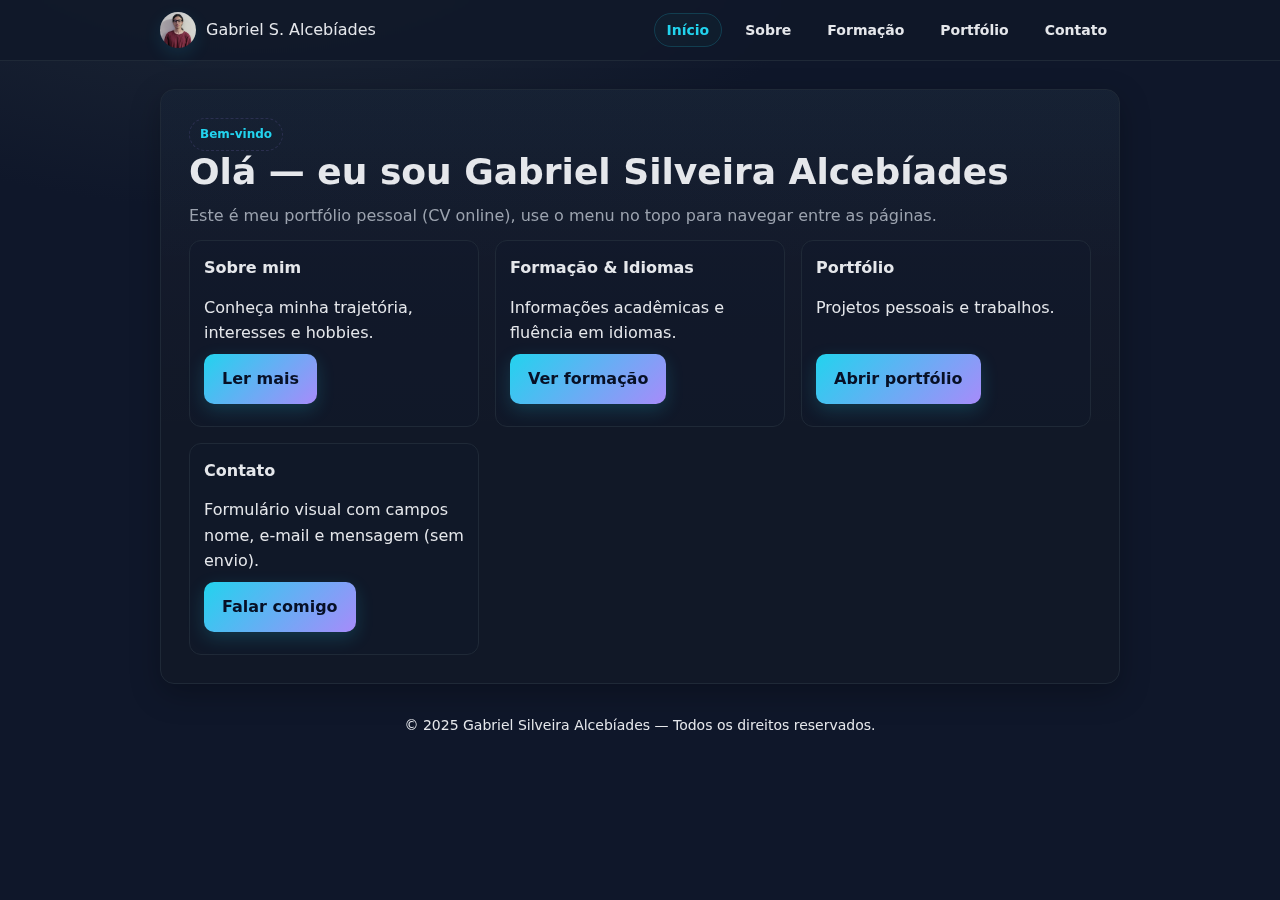
<file: index.html>
<!doctype html>
<html lang="pt-BR">
<head>
  <!-- index.html - Página inicial  -->
  <meta charset="utf-8" />
  <meta name="viewport" content="width=device-width,initial-scale=1" />
  <title>Portfólio | Gabriel Silveira Alcebíades</title>
  <link rel="stylesheet" href="styles.css">
</head>
<body>
  <!-- Cabeçalho com menu (visível em todas as páginas) -->
  <header>
    <div class="header-inner">
      <a class="brand" href="index.html" aria-label="Página inicial">
        <span class="logo" aria-hidden="true"></span>
        <span>Gabriel S. Alcebíades</span>
      </a>

      <!-- Navegação principal — links requeridos -->
      <nav aria-label="Navegação principal">
        <ul>
          <li><a href="index.html" aria-current="page">Início</a></li>
          <li><a href="sobre.html">Sobre</a></li>
          <li><a href="formacao.html">Formação</a></li>
          <li><a href="portfolio.html">Portfólio</a></li>
          <li><a href="contato.html">Contato</a></li>
        </ul>
      </nav>
    </div>
  </header>

    <!-- Corpo da página e navegação-->
  <main>
    <section class="section">
      <span class="badge">Bem-vindo</span>
      <h1>Olá — eu sou Gabriel Silveira Alcebíades</h1>
      <p class="muted">Este é meu portfólio pessoal (CV online), use o menu no topo para navegar entre as páginas.</p>

      <div class="grid">
        <div class="card card-button">
          <h3>Sobre mim</h3>
          <p>Conheça minha trajetória, interesses e hobbies.</p>
          <p><a class="button" href="sobre.html">Ler mais</a></p>
        </div>

        <div class="card card-button">
          <h3>Formação & Idiomas</h3>
          <p>Informações acadêmicas e fluência em idiomas.</p>
          <p><a class="button" href="formacao.html">Ver formação</a></p>
        </div>

        <div class="card card-button">
          <h3>Portfólio</h3>
          <p>Projetos pessoais e trabalhos.</p>
          <p><a class="button" href="portfolio.html">Abrir portfólio</a></p>
        </div>

        <div class="card card-button">
          <h3>Contato</h3>
          <p>Formulário visual com campos nome, e-mail e mensagem (sem envio).</p>
          <p><a class="button" href="contato.html">Falar comigo</a></p>
        </div>
      </div>
    </section>
  </main>

  <footer>
    <p>©  2025 Gabriel Silveira Alcebíades — Todos os direitos reservados.</p>
  </footer>
</body>
</html>
</file>
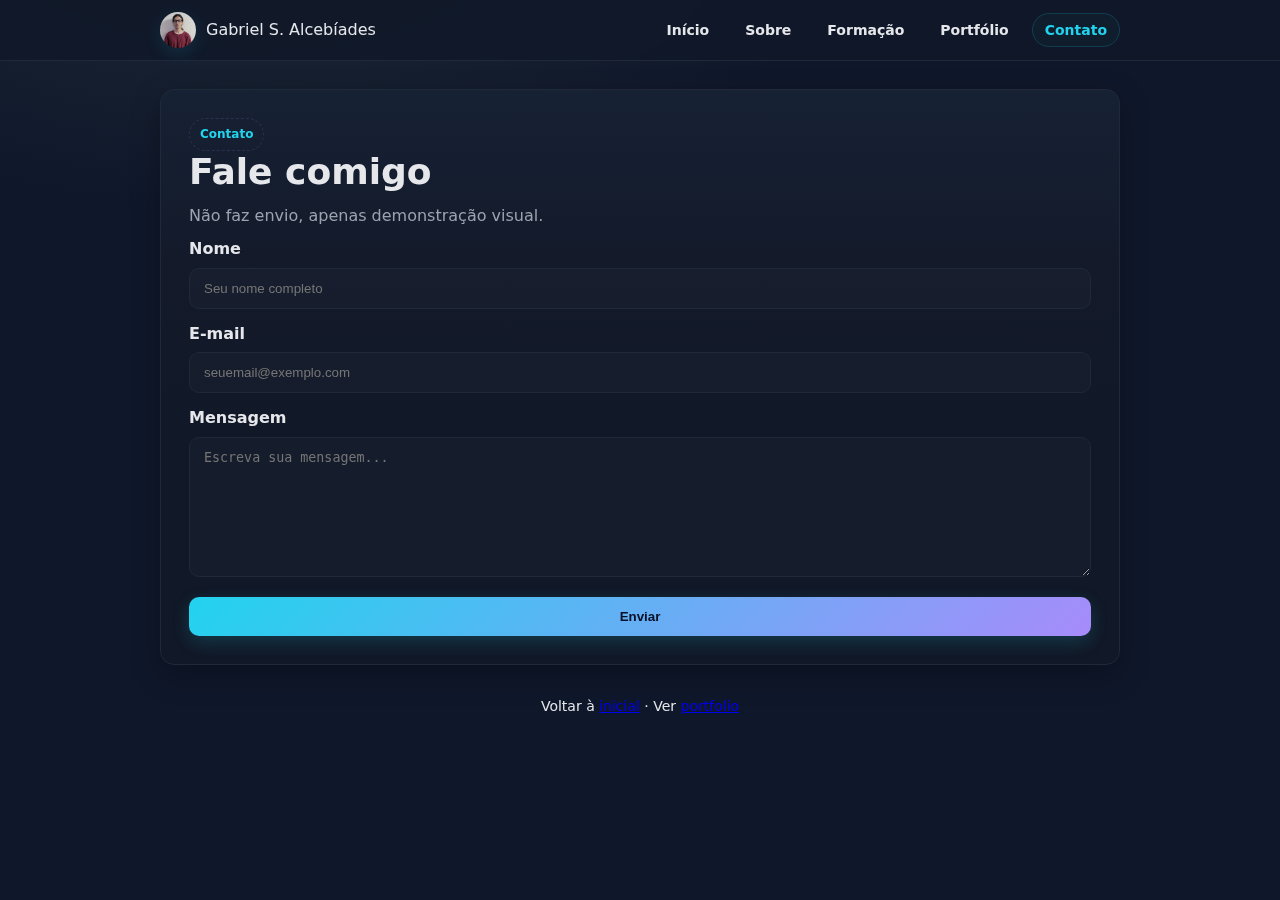
<file: contato.html>
<!doctype html>
<html lang="pt-BR">
<head>
  <!-- contato.html — formulário VISUAL (sem backend) -->
  <meta charset="utf-8" />
  <meta name="viewport" content="width=device-width,initial-scale=1" />
  <title>Contato | Gabriel Silveira Alcebíades</title>
  <link rel="stylesheet" href="styles.css">
</head>
<body>
    <!-- Cabeçalho fixo: logo + navegação principal -->
  <header>
    <div class="header-inner">
      <a class="brand" href="index.html"><span class="logo" aria-hidden="true"></span><span>Gabriel S. Alcebíades</span></a>
      <nav aria-label="Navegação principal">
        <ul>
          <li><a href="index.html">Início</a></li>
          <li><a href="sobre.html">Sobre</a></li>
          <li><a href="formacao.html">Formação</a></li>
          <li><a href="portfolio.html">Portfólio</a></li>
          <li><a href="contato.html" aria-current="page">Contato</a></li>
        </ul>
      </nav>
    </div>
  </header>

  <main>
        <!-- Seção principal da página -->
    <section class="section">
      <span class="badge">Contato</span>
      <h1>Fale comigo</h1>
      <p class="muted">Não faz envio, apenas demonstração visual.</p>

      <!-- action="#" mantém no front-end — sem backend conforme solicitado na atividade -->
      <form action="#" method="post" aria-label="Formulário de contato - demonstração">
        <div>
          <label for="nome">Nome</label>
          <input id="nome" name="nome" type="text" placeholder="Seu nome completo" required>
        </div>

        <div>
          <label for="email">E-mail</label>
          <input id="email" name="email" type="email" placeholder="seuemail@exemplo.com" required>
        </div>

        <div>
          <label for="mensagem">Mensagem</label>
          <textarea id="mensagem" name="mensagem" placeholder="Escreva sua mensagem..." required></textarea>
        </div>

        <!-- Botão apenas visual -->
        <button class="button" type="submit">Enviar</button>
      </form>
    </section>
  </main>

  <footer>
    <p>Voltar à <a href="index.html">inicial</a> · Ver <a href="portfolio.html">portfolio</a></p>
  </footer>
</body>
</html>
</file>
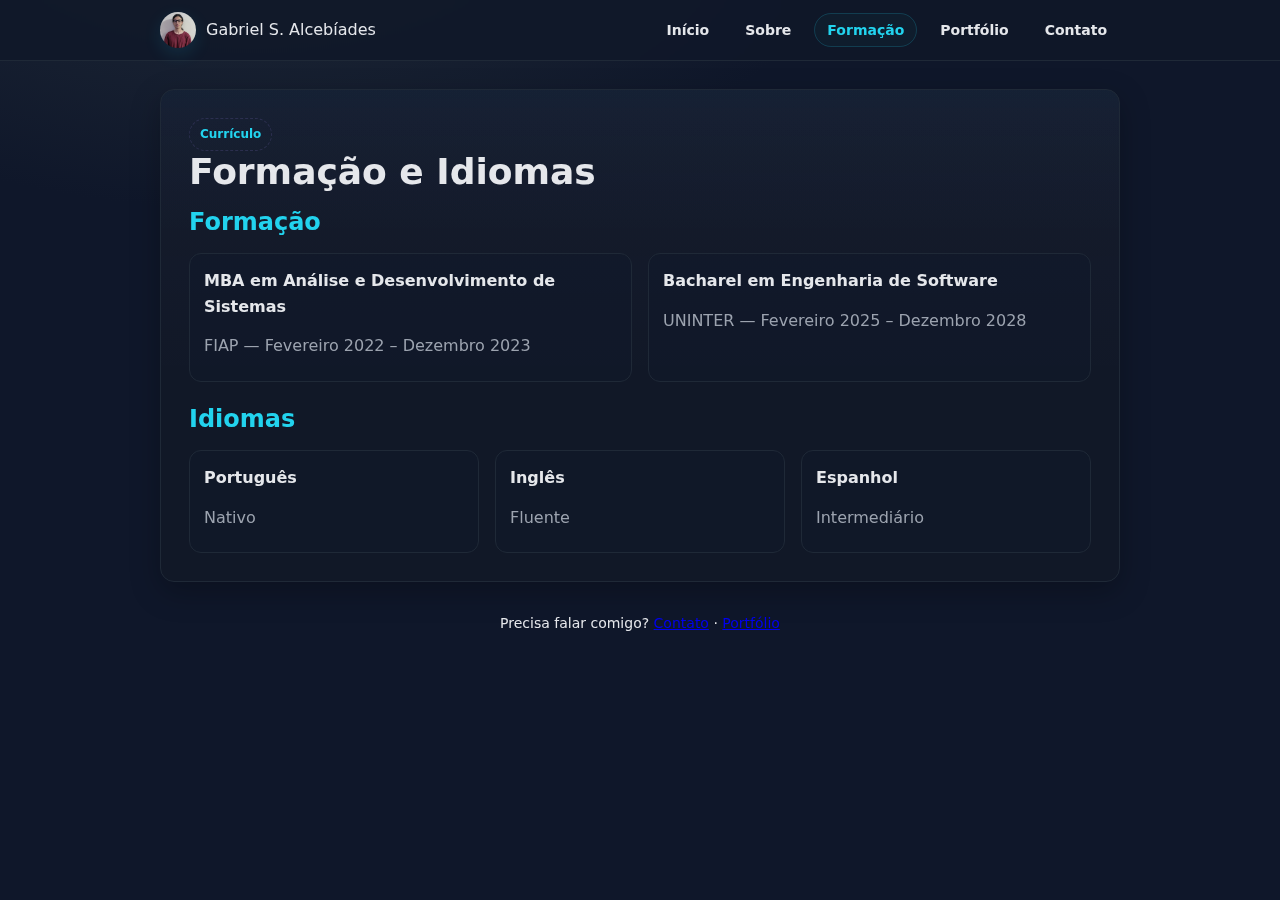
<file: formacao.html>
<!doctype html>
<html lang="pt-BR">
<head>
  <!-- formacao.html — formação acadêmica e idiomas -->
  <meta charset="utf-8" />
  <meta name="viewport" content="width=device-width,initial-scale=1" />
  <title>Formação | Gabriel Silveira Alcebíades</title>
  <link rel="stylesheet" href="styles.css">
</head>
<body>
    <!-- Cabeçalho fixo: logo + navegação principal -->
  <header>
    <div class="header-inner">
      <a class="brand" href="index.html">
        <span class="logo" aria-hidden="true"></span>
        <span>Gabriel S. Alcebíades</span>
      </a>

      <nav aria-label="Navegação principal">
        <ul>
          <li><a href="index.html">Início</a></li>
          <li><a href="sobre.html">Sobre</a></li>
          <li><a href="formacao.html" aria-current="page">Formação</a></li>
          <li><a href="portfolio.html">Portfólio</a></li>
          <li><a href="contato.html">Contato</a></li>
        </ul>
      </nav>
    </div>
  </header>

  <main>
    <!-- Seção principal da página -->
    <section class="section">
      <span class="badge">Currículo</span>
      <h1>Formação e Idiomas</h1>

      <!-- Formação acadêmica -->
      <h2>Formação</h2>
      <div class="grid">
        <div class="card">
          <h3>MBA em Análise e Desenvolvimento de Sistemas</h3>
          <p class="muted">FIAP — Fevereiro 2022 – Dezembro 2023</p>
        </div>

        <div class="card">
          <h3>Bacharel em Engenharia de Software</h3>
          <p class="muted">UNINTER — Fevereiro 2025 – Dezembro 2028</p>
        </div>
      </div>

      <!-- Idiomas com níveis de proficiência -->
      <h2 style="margin-top:18px">Idiomas</h2>
      <div class="grid">
        <div class="card">
          <h3>Português</h3>
          <p class="muted">Nativo</p>
        </div>

        <div class="card">
          <h3>Inglês</h3>
          <p class="muted">Fluente</p>
        </div>

        <div class="card">
          <h3>Espanhol</h3>
          <p class="muted">Intermediário</p>
        </div>
      </div>
    </section>
  </main>

  <footer>
    <p>Precisa falar comigo? <a href="contato.html">Contato</a> · <a href="portfolio.html">Portfólio</a></p>
  </footer>
</body>
</html>
</file>
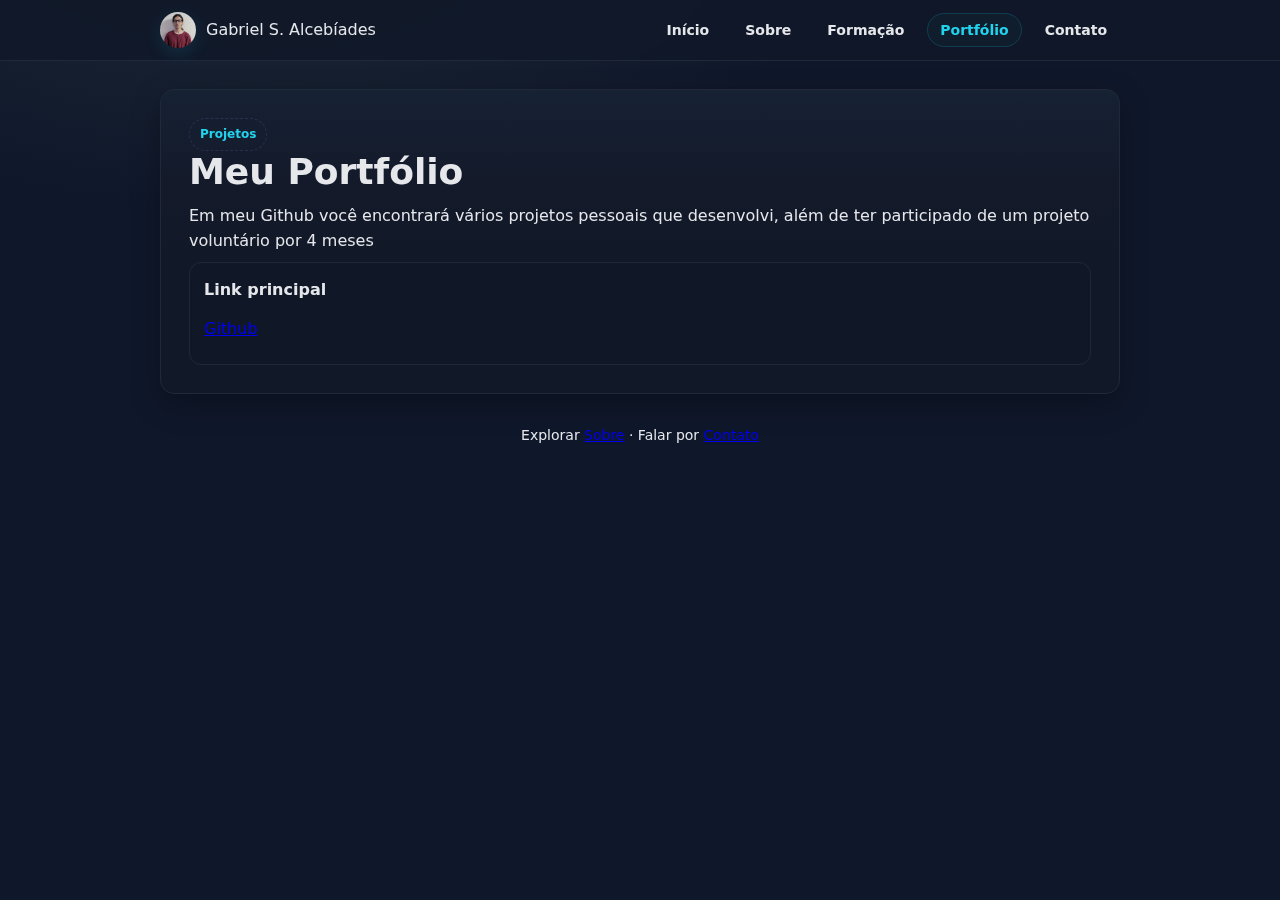
<file: portfolio.html>
<!doctype html>
<html lang="pt-BR">
<head>
  <!-- portfolio.html — Meus trabalhos -->
  <meta charset="utf-8" />
  <meta name="viewport" content="width=device-width,initial-scale=1" />
  <title>Portfólio | Gabriel Silveira Alcebíades</title>
  <link rel="stylesheet" href="styles.css">
</head>
<body>
    <!-- Cabeçalho fixo: logo + navegação principal -->
  <header>
    <div class="header-inner">
      <a class="brand" href="index.html"><span class="logo" aria-hidden="true"></span><span>Gabriel S. Alcebíades</span></a>
      <nav aria-label="Navegação principal">
        <ul>
          <li><a href="index.html">Início</a></li>
          <li><a href="sobre.html">Sobre</a></li>
          <li><a href="formacao.html">Formação</a></li>
          <li><a href="portfolio.html" aria-current="page">Portfólio</a></li>
          <li><a href="contato.html">Contato</a></li>
        </ul>
      </nav>
    </div>
  </header>

  <main>
        <!-- Seção principal da página -->
    <section class="section">
      <span class="badge">Projetos</span>
      <h1>Meu Portfólio</h1>
      <p>Em meu Github você encontrará vários projetos pessoais que desenvolvi, além de ter participado de um projeto voluntário por 4 meses</p>

      <div class="card">
        <h3>Link principal</h3>
        <p>
          <a href="https://github.com/GabrielSmK" target="_blank" rel="noopener">Github</a>
        </p>
      </div>
    </section>
  </main>

  <footer>
    <p>Explorar <a href="sobre.html">Sobre</a> · Falar por <a href="contato.html">Contato</a></p>
  </footer>
</body>
</html>
</file>
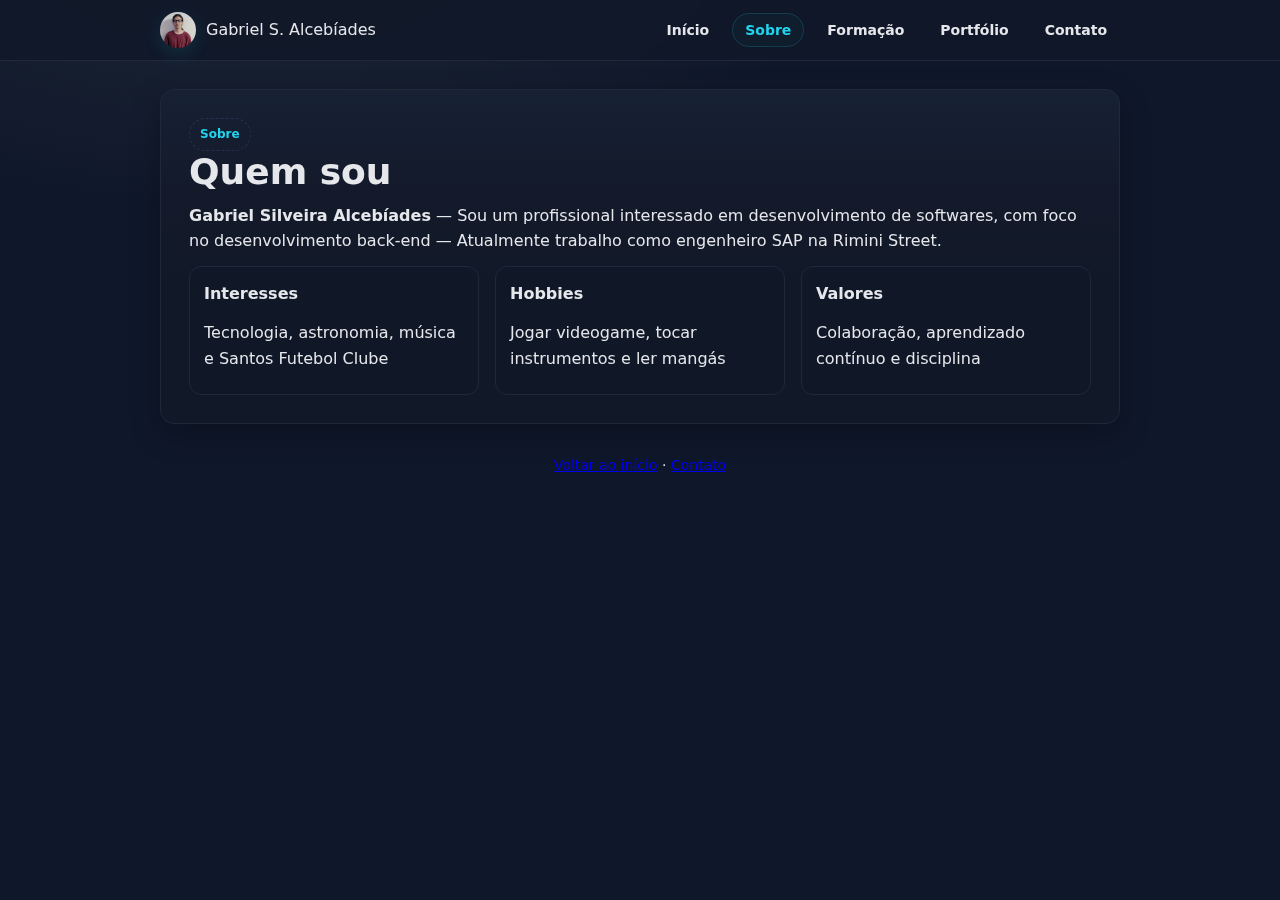
<file: sobre.html>
<!doctype html>
<html lang="pt-BR">
<head>
  <!-- sobre.html — Descrevendo sobre mim -->
  <meta charset="utf-8" />
  <meta name="viewport" content="width=device-width,initial-scale=1" />
  <title>Sobre mim | Gabriel Silveira Alcebíades</title>
  <link rel="stylesheet" href="styles.css">
</head>
<body>
    <!-- Cabeçalho fixo: logo + navegação principal -->
  <header>
    <div class="header-inner">
      <a class="brand" href="index.html" aria-label="Página inicial">
        <span class="logo" aria-hidden="true"></span>
        <span>Gabriel S. Alcebíades</span>
      </a>

      <nav aria-label="Navegação principal">
        <ul>
          <li><a href="index.html">Início</a></li>
          <li><a href="sobre.html" aria-current="page">Sobre</a></li>
          <li><a href="formacao.html">Formação</a></li>
          <li><a href="portfolio.html">Portfólio</a></li>
          <li><a href="contato.html">Contato</a></li>
        </ul>
      </nav>
    </div>
  </header>

  <main>
    <!-- Seção principal de apresentação -->
    <section class="section">
      <span class="badge">Sobre</span>
      <h1>Quem sou</h1>
      <p><strong>Gabriel Silveira Alcebíades</strong> —  Sou um profissional interessado em desenvolvimento de softwares, com foco no desenvolvimento back-end — Atualmente trabalho como engenheiro SAP na Rimini Street.</p>

      <!-- Cartões em grid para organizar informações pessoais -->
      <div class="grid">
        <div class="card">
          <h3>Interesses</h3>
          <p class="card-info">Tecnologia, astronomia, música e Santos Futebol Clube</p>
        </div>

        <div class="card">
          <h3>Hobbies</h3>
          <p class="card-info">Jogar videogame, tocar instrumentos e ler mangás</p>
        </div>

        <div class="card">
          <h3>Valores</h3>
          <p class="card-info">Colaboração, aprendizado contínuo e disciplina</p>
        </div>
      </div>
    </section>
  </main>

  <footer>
    <p><a href="index.html">Voltar ao início</a> · <a href="contato.html">Contato</a></p>
  </footer>
</body>
</html>
</file>
<file: styles.css>
/* styles.css
   Estilos globais do site — somente CSS puro.
*/

/* Paleta, variáveis e ajustes globais */
:root{
  --bg: #0f172a;
  --card: #111827;
  --text: #e5e7eb;
  --muted: #9ca3af;
  --accent: #22d3ee;
  --accent2: #a78bfa;
  --border: #1f2937;
  --radius: 14px;
}

/* Box model e fontes */
* { box-sizing: border-box; }
html { 
  scroll-behavior: smooth; 
  height: 100%;
}
body{
  margin: 0;
  font-family: system-ui, -apple-system, "Segoe UI", Roboto, "Helvetica Neue", Arial;
  min-height: 100%; /* força ocupar a tela toda */
  background:
    radial-gradient(1200px 600px at 20% -10%, #1f2937 0%, transparent 50%),
    var(--bg); /* azul sólido de base */
  background-attachment: fixed;
  color: var(--text);
  line-height: 1.6;
  -webkit-font-smoothing: antialiased;
}

/* Cabeçalho fixo no topo — menu visível em todas as páginas */
header{
  position: sticky;
  top: 0;
  z-index: 60;
  background: rgba(17,24,39,0.85); /* leve blur / transparência */
  backdrop-filter: saturate(150%) blur(6px);
  border-bottom: 1px solid var(--border);
}
.header-inner{
  max-width: 1000px;
  margin: 0 auto;
  padding: 12px 20px;
  display: flex;
  align-items: center;
  justify-content: space-between;
  gap: 12px;
}
.brand{
  display: flex;
  gap: 10px;
  align-items: center;
  text-decoration: none;
  color: var(--text);
}
.logo{
  width: 36px;
  height: 36px;
  border-radius: 50%;
  background: var(--accent); /* cor de fallback */
  background-image: url("logo.jpg");
  background-size: cover;  
  background-position: center;
  background-repeat: no-repeat;
  box-shadow: 0 6px 18px rgba(34,211,238,0.12);
}

/* Navegação — simples e responsiva */
nav ul{
  list-style: none;
  display: flex;
  gap: 10px;
  padding: 0;
  margin: 0;
  align-items: center;
  flex-wrap: wrap;
}
nav a{
  color: var(--text);
  text-decoration: none;
  padding: 8px 12px;
  border-radius: 999px;
  border: 1px solid transparent;
  transition: all 160ms ease;
  font-weight: 600;
  font-size: 14px;
}
nav a[aria-current="page"],
nav a:hover{
  color: var(--accent);
  border-color: rgba(34,211,238,0.18);
  background: rgba(34,211,238,0.03);
}

/* Conteúdo principal */
main{ max-width: 1000px; margin: 28px auto; padding: 0 20px; }
.section{
  background: linear-gradient(180deg, rgba(167,139,250,0.03), transparent 60%),
              linear-gradient(180deg, rgba(34,211,238,0.03), transparent 30%),
              var(--card);
  border: 1px solid var(--border);
  border-radius: var(--radius);
  padding: 28px;
  box-shadow: 0 10px 30px rgba(0,0,0,0.25);
}
h1{ margin: 0 0 10px; font-size: clamp(26px, 3vw, 36px); line-height: 1.15; }
h2{ color: var(--accent); margin: 0 0 8px; font-size: clamp(18px, 2.2vw, 24px); }
p { margin: 8px 0; color: var(--text); }
.muted { color: var(--muted); }

/* Grid e cartões */
.grid{
  display: grid;
  gap: 16px;
  grid-template-columns: repeat(auto-fit, minmax(240px, 1fr));
  margin-top: 12px;
}
.card {
  display: flex;
  flex-direction: column;
  justify-content: flex-start;
  background: rgba(15,23,42,0.5);
  border: 1px solid var(--border);
  border-radius: 12px;
  padding: 14px;
  min-height: 100px;
}
.card-button {
  display: flex;
  flex-direction: column;
  justify-content: space-between;
}
.card-info {
  min-height: unset;
  display: block;
  flex-direction: unset;
  justify-content: unset;
}

.card-button p:last-child {
  margin-top: auto;
}
.card h3{ margin: 0 0 6px; font-size: 16px; }

/* Badge pequeno de seção */
.badge{
  display:inline-block;
  padding:6px 10px;
  border-radius:999px;
  border:1px dashed rgba(167,139,250,0.15);
  color: var(--accent);
  font-size: 12px;
  font-weight: 700;
}

/* Formulário de contato*/
form { display: grid; gap: 12px; margin-top: 6px; }
label{ display:block; font-weight: 600; margin-bottom: 6px; }
input, textarea{
  width: 100%;
  padding: 12px 14px;
  background: rgba(255,255,255,0.02);
  border: 1px solid var(--border);
  color: var(--text);
  border-radius: 10px;
  outline: none;
  transition: border-color 120ms ease, box-shadow 120ms ease;
}
input:focus, textarea:focus{
  border-color: var(--accent);
  box-shadow: 0 6px 18px rgba(34,211,238,0.06);
}
textarea{ min-height: 140px; resize: vertical; }

/* Botão estilizado (ainda sem JS) */
.button{
  display: inline-block;
  padding: 12px 18px;
  border-radius: 10px;
  font-weight: 800;
  text-decoration: none;
  color: #071026;
  background: linear-gradient(135deg, var(--accent), var(--accent2));
  border: none;
  cursor: default; /* indicador visual; sem comportamento JS */
  box-shadow: 0 6px 18px rgba(34,211,238,0.18);
}

/* Rodapé */
footer{
  max-width: 1000px;
  margin: 30px auto;
  padding: 0 20px 40px;
  color: var(--muted);
  font-size: 14px;
  text-align: center;
}

/* Pequena responsividade */
@media (max-width: 560px){
  .header-inner{ padding: 10px 14px; gap:8px; }
  nav a{ padding: 8px 8px; font-size: 13px; }
  .logo{ width:30px; height:30px; }
}
</file>
